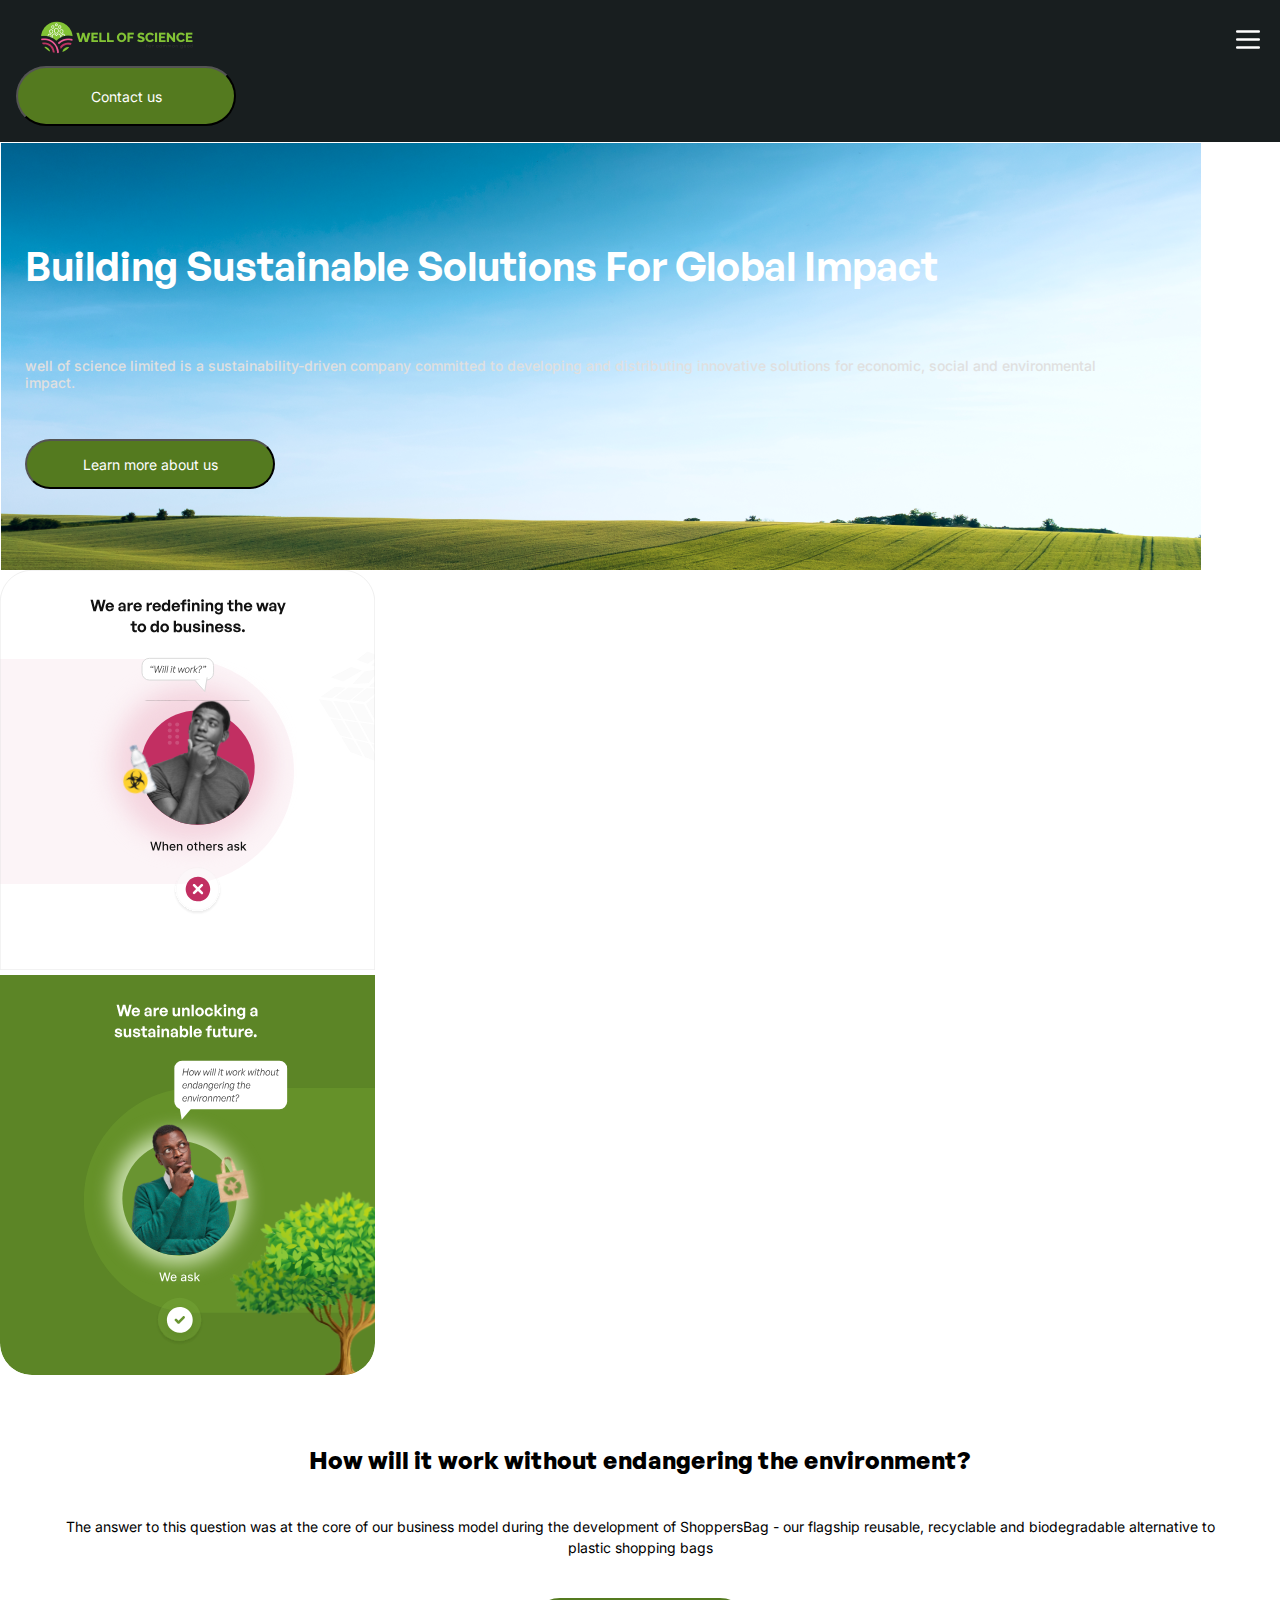
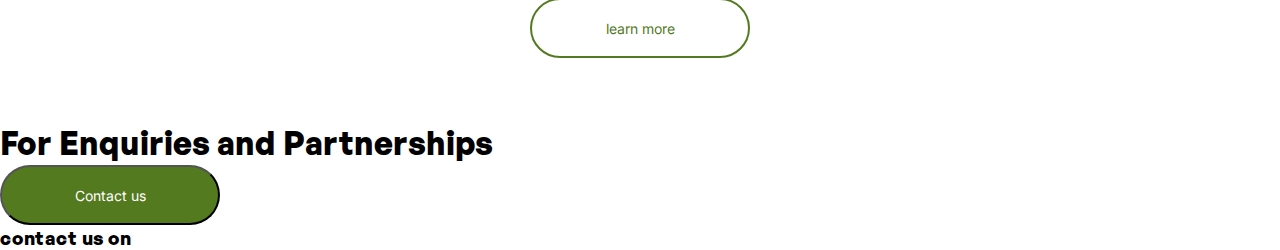
<file: index.html>
<!DOCTYPE html>
<html lang="en">
<head>
    <meta charset="UTF-8">
    <meta name="viewport" content="width=device-width, initial-scale=1.0">
    <title>Well of Science</title>
    <link rel="stylesheet" href="style/home-style.css">
    <link rel="preconnect" href="https://fonts.googleapis.com">
    <link rel="preconnect" href="https://fonts.gstatic.com" crossorigin>
    <link href="https://fonts.googleapis.com/css2?family=Inter&family=Open+Sans&display=swap" rel="stylesheet">
</head>

<body>
    <header>
        <!-- The Navigation bar -->

        <nav class="nav">
            <input type="checkbox" id="nav__checkbox">
            <label for="nav__checkbox" class="nav__toggle">
                <svg xmlns="http://www.w3.org/2000/svg" width="40" height="41" viewBox="0 0 40 41" fill="none" class="menu">
                    <path d="M5 10.4999C5 10.0579 5.17559 9.63397 5.48816 9.32141C5.80072 9.00885 6.22464 8.83325 6.66667 8.83325H33.3333C33.7754 8.83325 34.1993 9.00885 34.5118 9.32141C34.8244 9.63397 35 10.0579 35 10.4999C35 10.9419 34.8244 11.3659 34.5118 11.6784C34.1993 11.991 33.7754 12.1666 33.3333 12.1666H6.66667C6.22464 12.1666 5.80072 11.991 5.48816 11.6784C5.17559 11.3659 5 10.9419 5 10.4999ZM5 20.4999C5 20.0579 5.17559 19.634 5.48816 19.3214C5.80072 19.0088 6.22464 18.8333 6.66667 18.8333H33.3333C33.7754 18.8333 34.1993 19.0088 34.5118 19.3214C34.8244 19.634 35 20.0579 35 20.4999C35 20.9419 34.8244 21.3659 34.5118 21.6784C34.1993 21.991 33.7754 22.1666 33.3333 22.1666H6.66667C6.22464 22.1666 5.80072 21.991 5.48816 21.6784C5.17559 21.3659 5 20.9419 5 20.4999ZM6.66667 28.8333C6.22464 28.8333 5.80072 29.0088 5.48816 29.3214C5.17559 29.634 5 30.0579 5 30.4999C5 30.9419 5.17559 31.3659 5.48816 31.6784C5.80072 31.991 6.22464 32.1666 6.66667 32.1666H33.3333C33.7754 32.1666 34.1993 31.991 34.5118 31.6784C34.8244 31.3659 35 30.9419 35 30.4999C35 30.0579 34.8244 29.634 34.5118 29.3214C34.1993 29.0088 33.7754 28.8333 33.3333 28.8333H6.66667Z" fill="white"/>
                  </svg>
                  <svg xmlns="http://www.w3.org/2000/svg" width="28" height="28" viewBox="0 0 28 28" fill="none" class="close">
                    <path d="M16.3502 14.0001L26.8502 3.51673C27.1641 3.20289 27.3404 2.77723 27.3404 2.3334C27.3404 1.88956 27.1641 1.4639 26.8502 1.15006C26.5364 0.836225 26.1107 0.659912 25.6669 0.659912C25.2231 0.659912 24.7974 0.836225 24.4836 1.15006L14.0002 11.6501L3.51689 1.15006C3.20305 0.836225 2.77739 0.659913 2.33356 0.659913C1.88972 0.659913 1.46406 0.836225 1.15022 1.15006C0.836384 1.4639 0.660071 1.88956 0.660071 2.3334C0.660071 2.77723 0.836384 3.20289 1.15022 3.51673L11.6502 14.0001L1.15022 24.4834C0.99401 24.6383 0.87002 24.8227 0.785405 25.0258C0.700791 25.2289 0.657227 25.4467 0.657227 25.6667C0.657227 25.8867 0.700791 26.1046 0.785405 26.3077C0.87002 26.5108 0.99401 26.6951 1.15022 26.8501C1.30516 27.0063 1.4895 27.1303 1.6926 27.2149C1.89569 27.2995 2.11354 27.3431 2.33356 27.3431C2.55358 27.3431 2.77142 27.2995 2.97452 27.2149C3.17762 27.1303 3.36195 27.0063 3.51689 26.8501L14.0002 16.3501L24.4836 26.8501C24.6385 27.0063 24.8228 27.1303 25.0259 27.2149C25.229 27.2995 25.4469 27.3431 25.6669 27.3431C25.8869 27.3431 26.1048 27.2995 26.3079 27.2149C26.511 27.1303 26.6953 27.0063 26.8502 26.8501C27.0064 26.6951 27.1304 26.5108 27.215 26.3077C27.2997 26.1046 27.3432 25.8867 27.3432 25.6667C27.3432 25.4467 27.2997 25.2289 27.215 25.0258C27.1304 24.8227 27.0064 24.6383 26.8502 24.4834L16.3502 14.0001Z" fill="white"/>
                    </svg>
            </label>
            <img src="image/Well of Science Logo 1.png" alt="well of science logo" class="nav__logo">
            <ul class="nav__list">
                <li class="nav__item"><a href="index.html">Home</a></li>
                <li class="nav__item"><a href="about.html">About us</a></li>
                <li class="nav__item"><a href="portfolio.html">Portfolio</a></li>
                <li class="nav__item"><a href="partnership.html">Partnership</a></li>
            </ul>
            <a href="contact.html"><button class="#">Contact us</button></a>
        </nav>
    </header>

    <!-- The hero container section of the body -->

    <div class="hero">
        <div class="hero__container">
            <h2>building sustainable solutions for global impact</h2>
            <div class="hero__text">
                <p>well of science limited is a sustainability-driven company committed to developing and distributing innovative solutions for economic, social and environmental impact.</p>

                <a href=""><button class="hero__button">Learn more about us</button></a>
            </div>
        </div>
        
        
    </div>

    <!--The main section of the body -->

    <main>
        <div class="left-square">
            <img src="image/Left-square.svg" alt="red-background-man-contemplating">
        </div>
        
        <div class="right-square">
            <img src="image/Right-square.svg" alt="green-background-man-comtemplating">
        </div>
        
        <div class="center-square"><div>
            <h2>How will it work without endangering the environment?</h2>
            <p>The answer to this question was at the core of our business model during the development of ShoppersBag - our flagship reusable, recyclable and biodegradable alternative to plastic shopping bags</p>
            <button class="button--trans">learn more</button>
    </main>

    <!--footer-->
    
    <footer>
        <h1>For Enquiries and Partnerships</h1>
        <button class="button">Contact us</button>
        <div>
            <h3>contact us on</h3>
        </div>
    </footer>
</body>
</html>
</file>
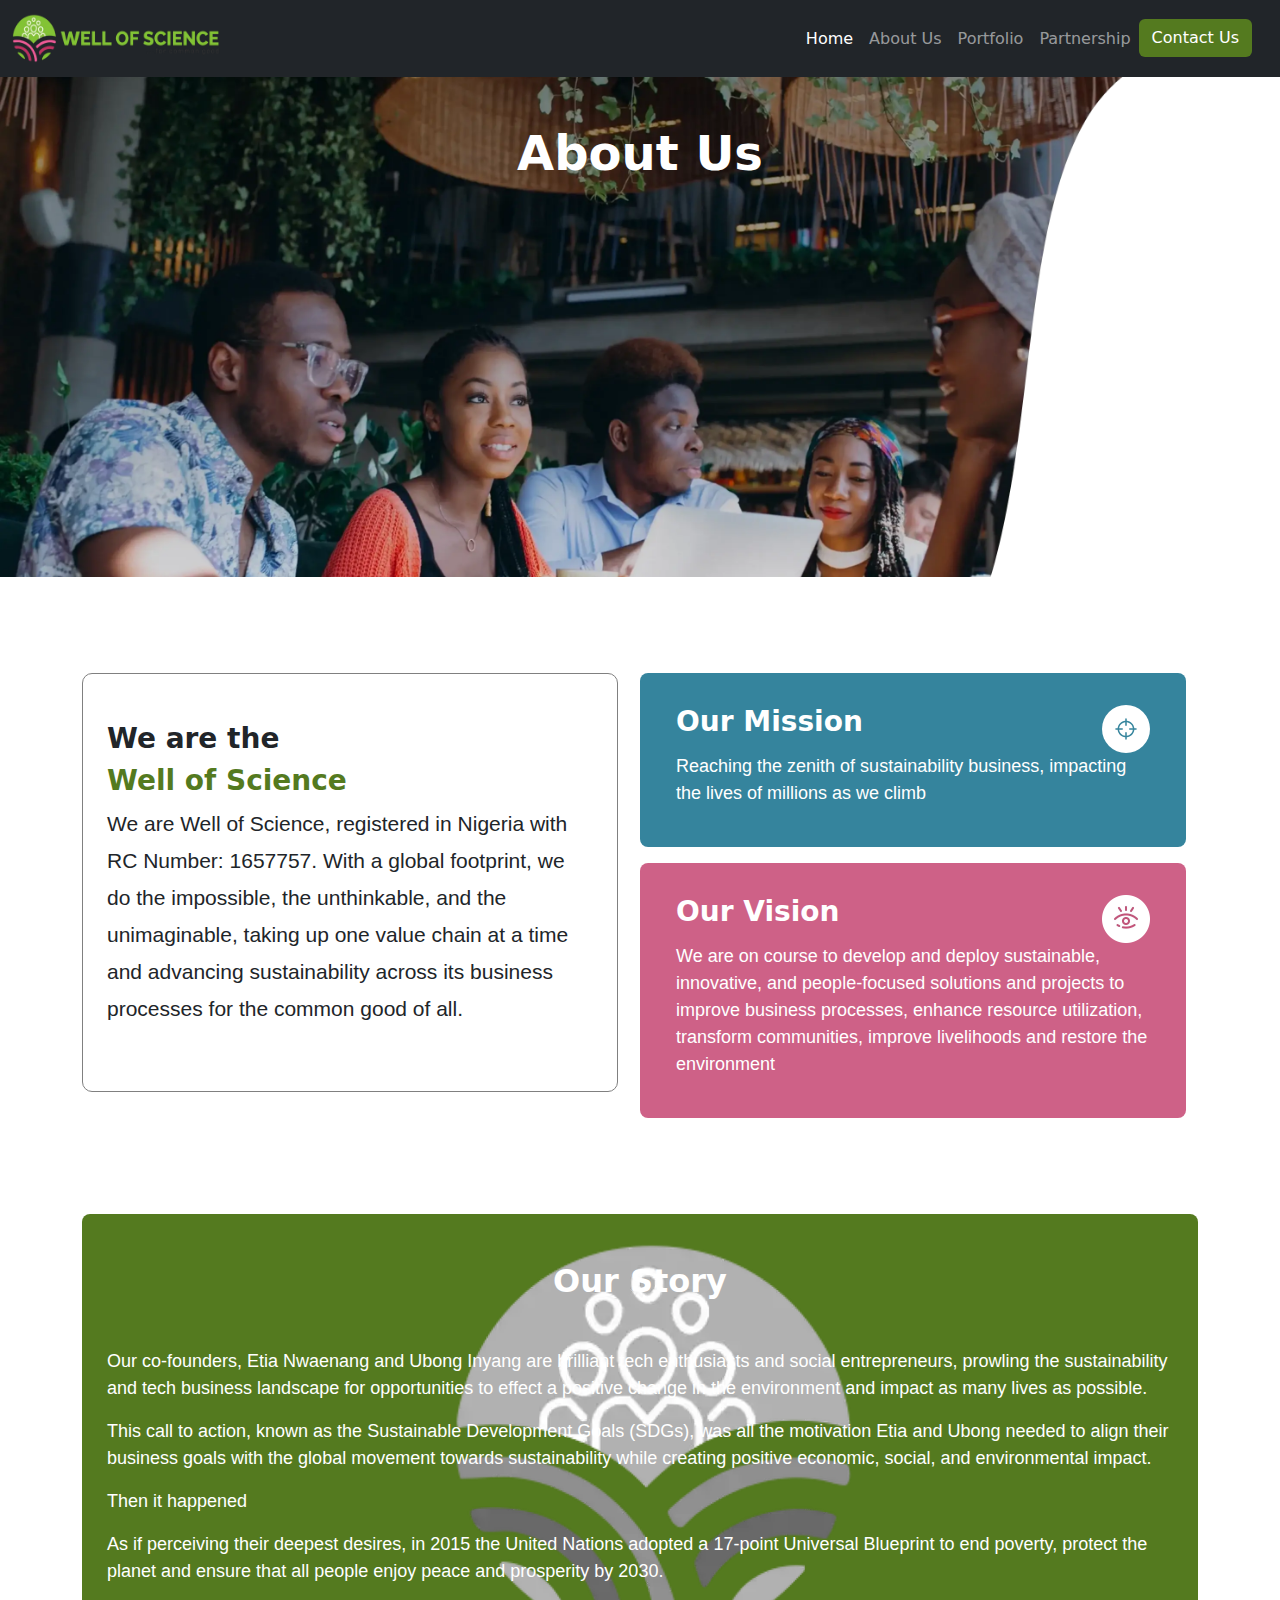
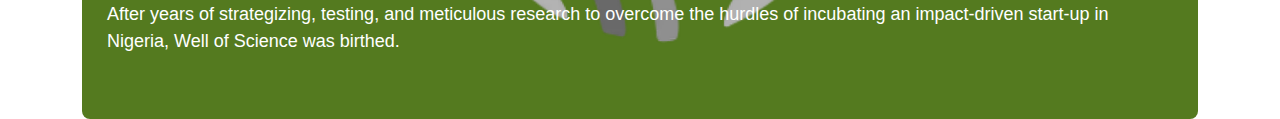
<file: about.html>
<!DOCTYPE html>
<html lang="en">
<head>
    <meta charset="UTF-8">
    <meta name="viewport" content="width=device-width, initial-scale=1.0">
    <title>About</title>

    <link rel="stylesheet" href="style/bootstrap/bootstrap.min.css">
    <link rel="stylesheet" href="style/about.css">
</head>
<body>
    <nav class="navbar navbar-expand-lg navbar-dark bg-dark" aria-label="Offcanvas navbar large">
        <div class="container-fluid">
            <a class="navbar-brand" href="#"><img src="image/about/title2.webp" alt="Well of Science" width="208" height="51"></a>
            <button class="navbar-toggler" type="button" data-bs-toggle="offcanvas" data-bs-target="#offcanvasNavbar2" aria-controls="offcanvasNavbar2" aria-label="Toggle navigation">
                <span class="navbar-toggler-icon"></span>
            </button>
            <div class="offcanvas offcanvas-end text-bg-dark" tabindex="-1" id="offcanvasNavbar2" aria-labelledby="offcanvasNavbar2Label">
                <div class="offcanvas-header">
                <h5 class="offcanvas-title" id="offcanvasNavbar2Label">Offcanvas</h5>
                <button type="button" class="btn-close btn-close-white" data-bs-dismiss="offcanvas" aria-label="Close"></button>
            </div>
            <div class="offcanvas-body">
                <ul class="navbar-nav justify-content-end flex-grow-1 pe-3">
                    <li class="nav-item">
                        <a class="nav-link active" aria-current="page" href="#">Home</a>
                    </li>
                    <li class="nav-item">
                        <a class="nav-link" href="#">About Us</a>
                    </li>

                    <li class="nav-item">
                        <a class="nav-link" href="#">Portfolio</a>
                    </li>

                    <li class="nav-item">
                        <a class="nav-link" href="#">Partnership</a>
                    </li>

                    <li class="nav-item text-white">
                        <button class="btn text-white" style="background-color: rgb(84, 122, 31) !important;" type="submit">Contact Us</button>
                    </li>

                </ul>

            </div>
            </div>
        </div>
    </nav>

    <div id="heroes" class="px-4 py-5 text-center">
        <div class="align-content-center">
            <h1 class="display-5 fw-bold text-body-emphasis">About Us</h1>
        </div>
        
    </div>
    
    <div id="content" class="container py-5 mt-5">
        <div class="row">
            <div class="col-md-12 col-lg-6 mb-4">
                <div class="section_1 p-4 py-5">
                    <h3 class="fw-bold">We are the </h3>
                    <h3 class="fw-bold nigeria_green">Well of Science</span></h3>
                    <p class="col-12 fs-4">
                        <small>
                            We are Well of Science, registered in Nigeria with RC 
                            Number: 1657757. With a global footprint, we do the 
                            impossible, the unthinkable, and the unimaginable, taking 
                            up one value chain at a time and advancing sustainability 
                            across its business processes for the common good of all.
                        </small>
                    </p>
                </div>
            </div>
        
            <div class="row col-md-12 col-lg-6 align-items-md-stretch text-white">
                
                <div class="col-lg-12 bluish_bg_color rounded-3 mb-3">
                    <div class="h-100 p-4">
                        <div class="mt-2 d-flex justify-content-between">
                            <h3 class="fw-bold">Our Mission</h3>
                            <svg width="48" height="48" viewBox="0 0 48 48" fill="none" xmlns="http://www.w3.org/2000/svg" id="svg-1428600598_1460">
                                <circle cx="24" cy="24" r="24" fill="white"></circle>
                                <path d="M34.0428 23.2396H32.3636C32.0151 19.2158 28.7834 16.0158 24.7597 15.6356V13.9564C24.7597 13.5446 24.4112 13.196 23.9993 13.196C23.5874 13.196 23.2389 13.5446 23.2389 13.9564V15.6356C19.2151 15.9842 16.0151 19.2158 15.6349 23.2396H13.9557C13.5438 23.2396 13.1953 23.5881 13.1953 24C13.1953 24.4119 13.5438 24.7604 13.9557 24.7604H15.6349C15.9834 28.7842 19.2151 31.9842 23.2389 32.3644V34.0436C23.2389 34.4554 23.5874 34.804 23.9993 34.804C24.4112 34.804 24.7597 34.4554 24.7597 34.0436V32.3644C28.7834 32.0158 31.9834 28.7842 32.3636 24.7604H34.0428C34.4547 24.7604 34.8032 24.4119 34.8032 24C34.8032 23.5881 34.4547 23.2396 34.0428 23.2396ZM27.7379 24.7604H30.8112C30.4943 27.9604 27.9597 30.4951 24.7597 30.8436V27.7703C24.7597 27.3584 24.4112 27.0099 23.9993 27.0099C23.5874 27.0099 23.2389 27.3584 23.2389 27.7703V30.8436C20.0389 30.4951 17.5042 27.9604 17.1557 24.7604H20.229C20.6409 24.7604 20.9894 24.4119 20.9894 24C20.9894 23.5881 20.6409 23.2396 20.229 23.2396H17.1557C17.5042 20.0396 20.0389 17.505 23.2389 17.1564V20.2297C23.2389 20.6416 23.5874 20.9901 23.9993 20.9901C24.4112 20.9901 24.7597 20.6416 24.7597 20.2297V17.1564C27.9597 17.505 30.4943 20.0396 30.8428 23.2396H27.7696C27.3577 23.2396 27.0092 23.5881 27.0092 24C27.0092 24.4119 27.326 24.7604 27.7379 24.7604Z" fill="#36859D"></path>
                            </svg>
                        </div>
                        
                        <p>
                            Reaching the zenith of sustainability business, impacting the 
                            lives of millions as we climb
                        </p>

                    </div>
                </div>

                <div class="col-lg-12 pinkish_bg_color rounded-3">
                    <div class="h-100 p-4">
                        <div class=" mt-2 d-flex justify-content-between">
                            <h3 class="fw-bold">Our Vision</h3>
                            <img class="img-fluid" width="48" height="48" src="image/about/eye_icon.webp" alt="eye icon">
                        </div>
                    
                        <p>
                            We are on course to develop and deploy sustainable, innovative, 
                            and people-focused solutions and projects to improve business 
                            processes, enhance resource utilization, transform communities, 
                            improve livelihoods and restore the environment
                        </p>
                        
                    </div>
                </div>
            </div>
        </div>
    </div>

    <div id="story" class="container text-white rounded-3 mt-5">
        <div style="background-color: rgb(84, 122, 31);" class="rounded-3 py-5 text-center">
            <h2 class="fw-bold mb-5">Our Story</h2>

            <p>
                Our co-founders, Etia Nwaenang and Ubong Inyang are 
                brilliant tech enthusiasts and social entrepreneurs, 
                prowling the sustainability and tech business landscape 
                for opportunities to effect a positive change in the 
                environment and impact as many lives as possible.
            </p>
            
            <p>
                This call to action, known as the Sustainable Development 
                Goals (SDGs), was all the motivation Etia and Ubong needed to 
                align their business goals with the global movement towards 
                sustainability while creating positive economic, social, and 
                environmental impact.
            </p>
            
            <p>Then it happened</p>
            
            <p>
                As if perceiving their deepest desires, in 2015 the United Nations 
                adopted a 17-point Universal Blueprint to end poverty, protect the 
                planet and ensure that all people enjoy peace and prosperity by 
                2030.
            </p>
            
            <p>
                After years of strategizing, testing, and meticulous research 
                to overcome the hurdles of incubating an impact-driven start-up 
                in Nigeria, Well of Science was birthed.
            </p>

        </div>
    </div>

    <!-- <div class="col-xl-10 col-xxl-8 px-4 py-5" id="heroes" style="background-image: url('image/about/hero.webp') !important;">
        <div class="row align-items-center g-lg-5 py-5">
        <div class="col-lg-7 text-center text-lg-start">
            <h1 class="display-4 fw-bold lh-1 text-body-emphasis mb-3">
                Building <span style="color: rgb(84, 122, 31);">Sustainable</span> Solutions For Global Impact
            </h1>
            
        </div>
        <div class="col-md-10 mx-auto col-lg-5">
            <p class="col-lg-10"><small>
                Well of Science Limited is a sustainability-driven company committed to developing and distributing 
                innovative solutions for economic, social and environmental impact.    
            </small></p>

            <p>
                <button class="btn text-white" style="background-color: rgb(84, 122, 31) !important;" type="submit">Learn about us</button>
            </p>
        </div>
        </div>
    </div> -->

    <script src="js/bootstrap.bundle.min.js"></script>
</body>
</html>
</file>
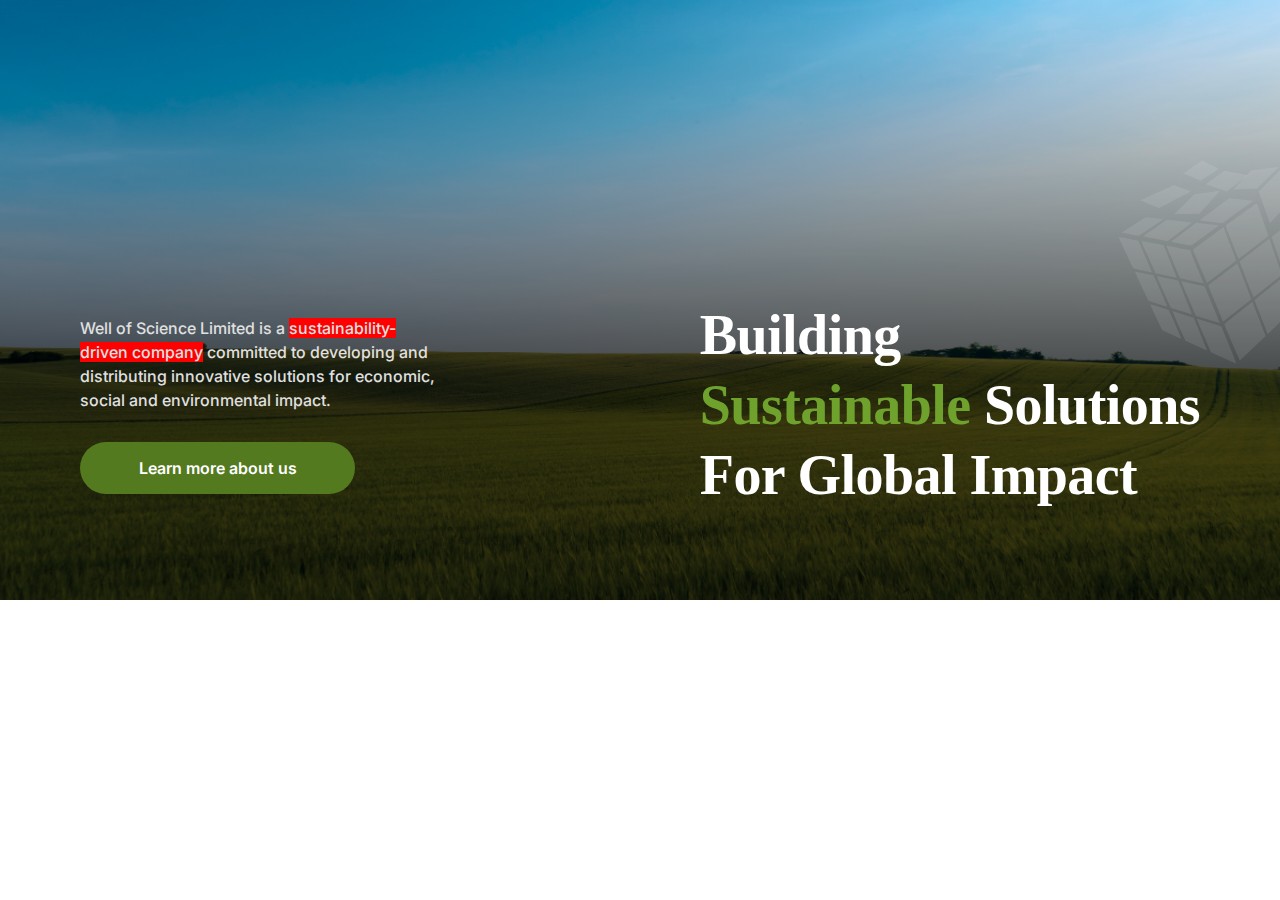
<file: home.html>
<!DOCTYPE html>
<html lang="en">
  <head>
    <meta charset="UTF-8" />
    <meta name="viewport" content="width=device-width, initial-scale=1.0" />
    <title>Home</title>
    <link rel="preconnect" href="https://fonts.googleapis.com" />
    <link rel="preconnect" href="https://fonts.gstatic.com" crossorigin />
    <link
      href="https://fonts.googleapis.com/css2?family=Inter&family=Open+Sans&display=swap"
      rel="stylesheet"
    />
    <link rel="stylesheet" href="style/home.css" />
  </head>
  <body>
    <main>
      <section class="hero">
        <img src="image/home/cube.svg" alt="" class="cube" />

        <div class="shade"></div>

        <div class="content">
          <div class="content-left">
            <p class="text">
              Well of Science Limited is a
              <span>sustainability-driven company</span>
              committed to developing and distributing innovative solutions for
              economic, social and environmental impact.
            </p>

            <button class="button">Learn more about us</button>
          </div>

          <div class="content-right">
            <h1>
              Building <br />
              <span>Sustainable</span> Solutions <br class="break-for" />
              For Global Impact
            </h1>
          </div>
        </div>
      </section>
    </main>
  </body>
</html>
</file>
<file: style/home-style.css>
@font-face {
    font-family: 'GeneralSans-Variable';
    src: url('../fonts/GeneralSans-Variable.woff2') format('woff2'),
         url('../fonts/GeneralSans-Variable.woff') format('woff'),
         url('../fonts/GeneralSans-Variable.ttf') format('truetype');
         font-weight: 200 700;
         font-display: swap;
         font-style: normal;
  }

/*css reset*/

*,
*::before,
*::after {
    box-sizing: border-box;
    margin: 0;
    padding: 0;
}

/*mobile view*/


body {
    font-family: 'GeneralSans-Variable';
}

/* styling the header */

header {
    font-family: 'Inter', sans-serif;
    font-size: 1.5rem;
    background: rgba(19, 25, 27, 0.98);
}

.nav {
    padding: 1rem;
}

.nav__toggle {
    position: absolute;
    cursor: pointer;
    margin: 0 1rem;
    right: 0;
}

.nav__list {
    display: flex;
    flex-direction: column;
    gap: 50px;
    list-style-type: none;
}

svg {
    width: 2rem;
    margin-top: 0.2rem;
}

svg.close {
    display: none;
}

#nav__checkbox {
    display: none;
}

.nav__logo {
    margin: 0.2rem 0 0 1.5rem;
}



.nav__list li a {
    text-decoration: none;
    color: lightgrey;
}

.nav__list li {
    margin-top: 1.5em;
    margin-left: 2em;
    display: none;
}

button {
    width: 220px;
    height: 60px;
    font-family: 'inter', sans-serif;
    font-size: 0.875rem;
    border-radius: 100px;
    background: #547A1F;
    color: #fff;
}

#nav__checkbox:checked ~ ul.nav__list li {
    display: block;
}

#nav__checkbox:checked ~ ul.nav__list {
    height: 100vh;
}

#nav__checkbox:checked ~ label.nav__toggle .close {
    display: block;
}

#nav__checkbox:checked ~ label.nav__toggle .menu {
    display: none;
}


/* styling the hero section of the body*/

.hero {
    background-image: url("../image/beautiful-green-field.png");
    background-repeat: no-repeat;
    border: 1px solid transparent;
}

.hero__container {
    width: 85%;
    margin: 6rem 1rem 5rem 1.5rem;
}

.hero h2 {
    font-size: 2.5rem;
    font-weight: 600;
    text-transform: capitalize;
    color: #fff;
    margin-bottom: 4rem;
}

.hero__text {
    font-size: .875rem;
    font-family: 'inter', sans-serif;
    font-weight: 500;
    color: #E0E0E0;
}

.hero__button {
    margin-top: 3rem;
    width: 250px;
    height: 50px;
}


/*styling the main section of the body*/

.center-text {
    width: 80%;
    margin: 0 auto;
}

.center-square {
    width: 90%;
    margin: 4rem auto;
    text-align: center;
}

.center-square p {
    font-family: 'Inter', sans-serif;
    font-size: 0.875rem;
    padding: 2.5rem 0;
    font-weight: 400;
    line-height: 1.5;
}

.button--trans {
    background-color: #FFF;;
    border: 2px solid #547A1F;
    color: #547A1F;
}


/* svg {
    fill: #F4D5DF;
    filter: blur(12.11306381225586px);
} */



/*desktop view*/
</file>
<file: style/about.css>
#heroes {
    background-image: url('../image/about/about-hero.webp');
    background-size: cover !important;
    background-position: center !important;
    background-repeat: no-repeat;
    height: 500px;
}

p {
    font-family: "General Sans", "General Sans Placeholder", sans-serif;
    font-size: 18px;
    line-height: 150%;
}

/* COLORS */

.nigeria_green {
    color: rgb(84, 122, 31);
}

.bluish_bg_color {
    background-color: rgb(53, 132, 157);
}

.pinkish_bg_color {
    background-color: rgba(201, 80, 122, 0.9);
}

/* END OF COLORS */

#heroes h1 {
    color: white !important;
    /* text-shadow: -1px -1px 0 #000, 1px -1px 0 #000, -1px 1px 0 #000, 1px 1px 0 #000; */
}

#content .section_1 {
    border: 1px solid grey;
    border-radius: 10px;
    padding-bottom: 5px;
    margin-right: 10px;
}

#story>div {
    background-color: rgb(84, 122, 31);
    padding: 0 25px;
    background-image: url('../image/about/story2.webp');
    background-position: center center;
    background-repeat: no-repeat;
    background-size: contain;
}

#story p {
    text-align: left;
}
</file>
<file: style/home.css>
* {
  box-sizing: border-box;
  margin: 0;
}

body {
  font-family: Inter, sans-serif;
  font-size: 16px;
}

.button {
  all: unset;
  cursor: pointer;
  display: flex;
  padding: 16px 32px;
  justify-content: center;
  align-items: center;
  gap: 10px;
  border-radius: 100px;
  background: #547A1F;
  color: #FFF;
  font-size: 16px;
  font-weight: 600;
  line-height: 20px;
}

section.hero {
  position: relative;
  z-index: 1;
  display: flex;
  height: 600px;
  background-image: url('/image/home/hero.png');
  background-repeat: no-repeat;
  background-size: 100% 100%;
  padding-inline: 80px;

  .cube {
    position: absolute;
    right: 0;
    top: 23%;
  }

  .shade {
    position: absolute;
    z-index: -1;
    inset: 0;
    background: linear-gradient(0deg, rgba(0, 0, 0, 0.70) 18.21%, rgba(0, 0, 0, 0.70) 37.8%, rgba(0, 0, 0, 0.00) 100%);
  }

  .content {
    display: flex;
    justify-content: space-between;
    width: 100%;
    margin-block: auto 90px;

    .content-left {
      display: flex;
      flex-direction: column;
      justify-content: center;
      gap: 30px;

      p {
        color: #E0E0E0;
        font-weight: 500;
        line-height: 24px;
        max-width: 359px;

        span {
          background-color: red;
        }
      }

      button {
        max-width: 211px;
      }
    }

    .content-right {
      h1 {
        max-width: 599px;
        color: #FFF;
        font-family: General Sans Variable;
        font-size: 56px;
        font-style: normal;
        font-weight: 600;
        line-height: 70px;
        letter-spacing: -0.56px;

        span {
          color: #6FA22D;
        }
      }
    }
  }
}

@media screen and (max-width: 1000px) {
  section.hero {
    padding-inline: 40px;

    .cube {
      top: 0;
    }

    .content {
      flex-direction: column;
      gap: 40px;
      margin-block-end: 70px;

      .content-left {
        order: 2;
      }

      .content-right {
        order: 1;

        h1 {
          font-size: 52px;
          line-height: 50px;
        }
      }
    }
  }
}

@media screen and (max-width: 600px) {
  section.hero {
    padding-inline: 20px;
    min-height: 800px;
    height: auto;

    .content {
      margin-block-end: 110px;

      .content-right {
        h1 {
          font-size: 40px;
          line-height: 48px;
          letter-spacing: -0.4px;

          .break-for {
            display: none;
          }
        }
      }
    }
  }
}
</file>
